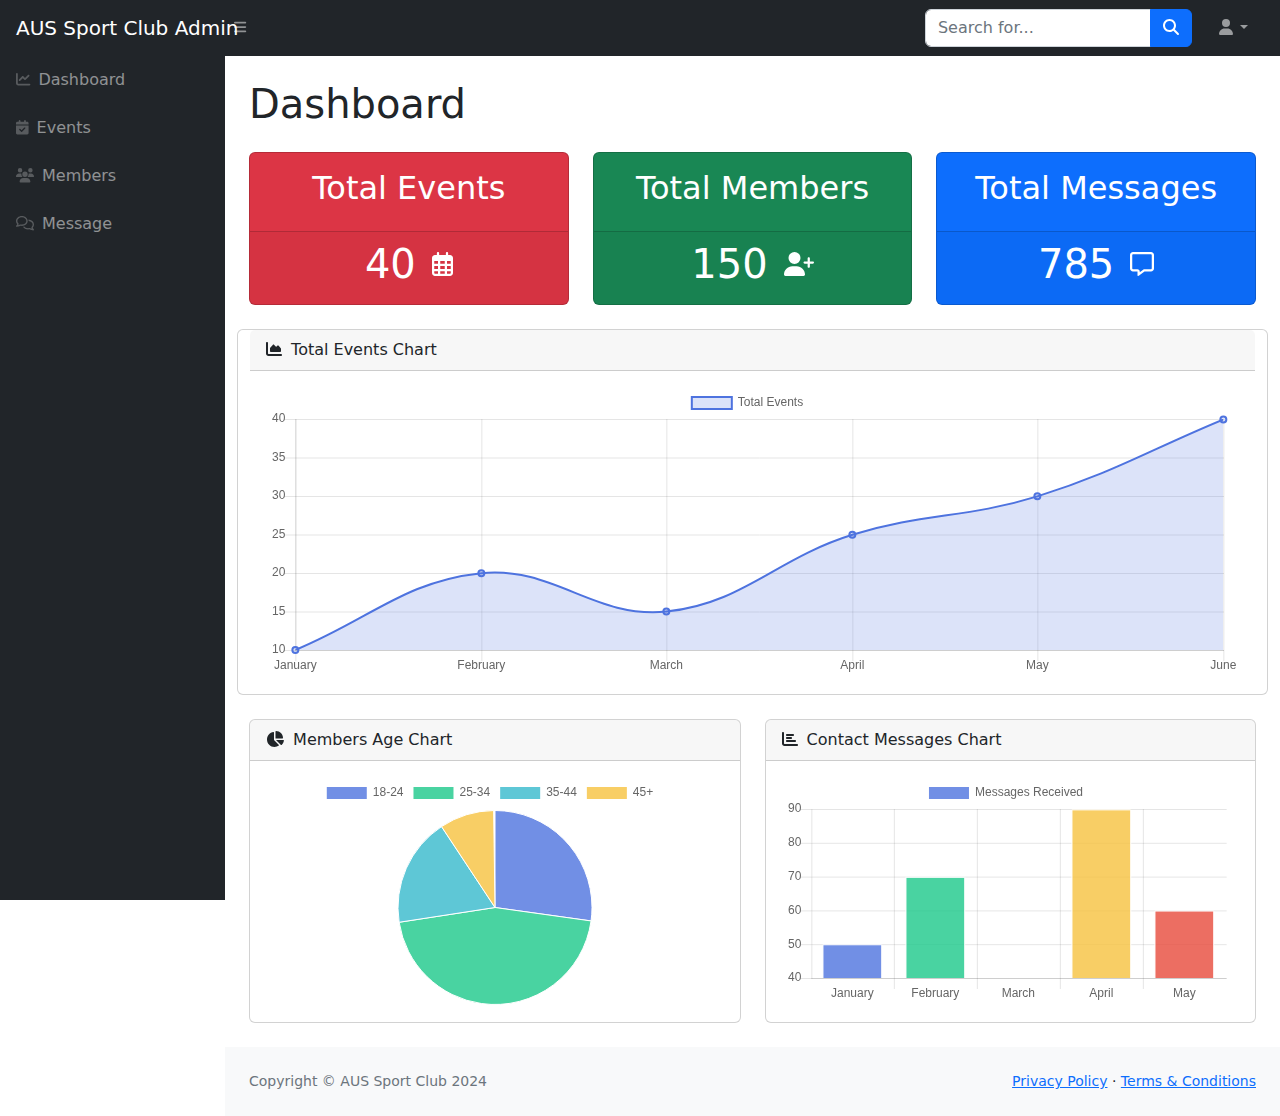
<file: src/pages/admin/index.html>
<!DOCTYPE html>
<html lang="en">
  <head>
    <meta charset="utf-8" />
    <meta http-equiv="X-UA-Compatible" content="IE=edge" />
    <meta
      name="viewport"
      content="width=device-width, initial-scale=1, shrink-to-fit=no"
    />
    <meta name="description" content="" />
    <meta name="author" content="" />
    <title>Dashboard - AUS Admin</title>

    <!-- sweetalert css link -->
    <link
      rel="stylesheet"
      href="../../../public/libs/sweetalert/sweetalert2.min.css"
    />

    <!-- Custom css link -->
    <link href="../../css/admin.css" rel="stylesheet" />
  </head>
  <body class="sb-nav-fixed">
    <nav class="sb-topnav navbar navbar-expand navbar-dark bg-dark">
      <!-- Navbar Brand-->
      <a class="navbar-brand ps-3" href="index.html">AUS Sport Club Admin</a>
      <!-- Sidebar Toggle-->
      <button
        class="btn btn-link btn-sm order-1 order-lg-0 me-4 me-lg-0"
        id="sidebarToggle"
        href="#!"
      >
        <i class="fas fa-bars"></i>
      </button>
      <!-- Navbar Search-->
      <form
        class="d-none d-md-inline-block form-inline ms-auto me-0 me-md-3 my-2 my-md-0"
      >
        <div class="input-group">
          <input
            class="form-control"
            type="text"
            placeholder="Search for..."
            aria-label="Search for..."
            aria-describedby="btnNavbarSearch"
          />
          <button class="btn btn-primary" id="btnNavbarSearch" type="button">
            <i class="fas fa-search"></i>
          </button>
        </div>
      </form>
      <!-- Navbar-->
      <ul class="navbar-nav ms-auto ms-md-0 me-3 me-lg-4">
        <li class="nav-item dropdown">
          <a
            class="nav-link dropdown-toggle"
            id="navbarDropdown"
            href="#"
            role="button"
            data-bs-toggle="dropdown"
            aria-expanded="false"
            ><i class="fas fa-user fa-fw"></i
          ></a>
          <ul
            class="dropdown-menu dropdown-menu-end"
            aria-labelledby="navbarDropdown"
          >
            <li><a class="dropdown-item" href="#!">Settings</a></li>
            <li><hr class="dropdown-divider" /></li>
            <li><a class="dropdown-item" href="#!">Logout</a></li>
          </ul>
        </li>
      </ul>
    </nav>

    <div id="layoutSidenav">
      <div id="layoutSidenav_nav">
        <nav class="sb-sidenav accordion sb-sidenav-dark" id="sidenavAccordion">
          <div class="sb-sidenav-menu">
            <div class="nav">
              <a class="nav-link" href="index.html">
                <div class="sb-nav-link-icon">
                  <i class="fa-solid fa-chart-line"></i>
                </div>
                Dashboard
              </a>

              <a class="nav-link" href="events.html">
                <div class="sb-nav-link-icon">
                  <i class="fa-solid fa-calendar-check"></i>
                </div>
                Events
              </a>

              <a class="nav-link" href="members.html">
                <div class="sb-nav-link-icon">
                  <i class="fa-solid fa-users"></i>
                </div>
                Members
              </a>

              <a class="nav-link" href="messages.html">
                <div class="sb-nav-link-icon">
                  <i class="fa-regular fa-comments"></i>
                </div>
                Message
              </a>
            </div>
          </div>
        </nav>
      </div>
      <div id="layoutSidenav_content">
        <main>
          <div class="container-fluid px-4">
            <h1 class="mt-4">Dashboard</h1>

            <!-- Alert Box -->
            <div id="alert-box" class="mb-4"></div>

            <!-- 
            use submitProfile(title, message)
            to display alert box with title and message
             -->

            <!-- graphs section -->
            <div class="row">
              <div class="col-xl-4 col-md-12">
                <div class="card bg-danger text-white mb-4">
                  <div
                    class="card-body d-flex align-items-center justify-content-center"
                  >
                    <span class="h2">Total Events</span>
                  </div>
                  <div
                    class="card-footer d-flex align-items-center justify-content-center"
                  >
                    <span class="h1 me-3">40</span>
                    <i class="fa-regular fa-calendar-days h4"></i>
                  </div>
                </div>
              </div>

              <div class="col-xl-4 col-md-12">
                <div class="card bg-success text-white mb-4">
                  <div
                    class="card-body d-flex align-items-center justify-content-center"
                  >
                    <span class="h2">Total Members</span>
                  </div>
                  <div
                    class="card-footer d-flex align-items-center justify-content-center"
                  >
                    <span class="h1 me-3">150</span>
                    <i class="fa-solid fa-user-plus h4"></i>
                  </div>
                </div>
              </div>

              <div class="col-xl-4 col-md-12">
                <div class="card bg-primary text-white mb-4">
                  <div
                    class="card-body d-flex align-items-center justify-content-center"
                  >
                    <span class="h2">Total Messages</span>
                  </div>
                  <div
                    class="card-footer d-flex align-items-center justify-content-center"
                  >
                    <span class="h1 me-3">785</span>
                    <i class="fa-regular fa-message h4"></i>
                  </div>
                </div>
              </div>
            </div>

            <!-- content section -->
            <div class="row">
              <div class="card mb-4">
                <div class="card-header">
                  <i class="fas fa-chart-area me-1"></i>
                  Total Events Chart
                </div>
                <div class="card-body">
                  <canvas id="myAreaChart" width="100%" height="30"></canvas>
                </div>
              </div>
            </div>

            <div class="row">
              <div class="col-lg-6">
                <div class="card mb-4">
                  <div class="card-header">
                    <i class="fas fa-chart-pie me-1"></i>
                    Members Age Chart
                  </div>
                  <div class="card-body">
                    <canvas id="myPieChart" width="100%" height="50"></canvas>
                  </div>
                </div>
              </div>

              <div class="col-lg-6">
                <div class="card mb-4">
                  <div class="card-header">
                    <i class="fas fa-chart-bar me-1"></i>
                    Contact Messages Chart
                  </div>
                  <div class="card-body">
                    <canvas id="myBarChart" width="100%" height="50"></canvas>
                  </div>
                </div>
              </div>
            </div>
          </div>
        </main>

        <!-- footer section -->
        <footer class="py-4 bg-light mt-auto">
          <div class="container-fluid px-4">
            <div
              class="d-flex align-items-center justify-content-between small"
            >
              <div class="text-muted">Copyright &copy; AUS Sport Club 2024</div>
              <div>
                <a href="#">Privacy Policy</a>
                &middot;
                <a href="#">Terms &amp; Conditions</a>
              </div>
            </div>
          </div>
        </footer>
      </div>
    </div>

    <!-- bootstrap js link -->
    <script src="../../../public/libs/bootstrap-5/js/bootstrap.bundle.min.js"></script>

    <!-- fontawesome js link -->
    <script src="../../../public/libs/fontawesome-6/js/all.min.js"></script>

    <!-- chart.js link -->
    <script src="../../../public/libs/chart.js/js/chart.min.js"></script>

    <!-- ********** 
    chart.js data insertation here 
    ********** -->
    <script>
      // Wait for the DOM to load
      document.addEventListener("DOMContentLoaded", function () {
        // ---------- Total Events Start ----------
        // Get the canvas element
        const tec = document.getElementById("myAreaChart").getContext("2d");

        // Create the chart
        new Chart(tec, {
          type: "line", // Specify the chart type (e.g., 'line', 'bar', etc.)
          data: {
            labels: ["January", "February", "March", "April", "May", "June"], // Labels for the X-axis
            datasets: [
              {
                label: "Total Events", // Label for the dataset
                data: [10, 20, 15, 25, 30, 40], // Data points for the chart
                backgroundColor: "rgba(78, 115, 223, 0.2)", // Background color for the chart area
                borderColor: "rgba(78, 115, 223, 1)", // Line color
                borderWidth: 2, // Line thickness
              },
            ],
          },
          options: {
            responsive: true,
            plugins: {
              legend: {
                display: true,
                position: "top",
              },
              tooltip: {
                enabled: true,
              },
            },
            scales: {
              x: {
                grid: {
                  display: false,
                },
              },
              y: {
                beginAtZero: true,
              },
            },
          },
        });
        // ---------- Total Events End ----------

        // ---------- Members Age Start ----------
        // Get the canvas element
        const mac = document.getElementById("myPieChart").getContext("2d");

        // Create the Pie Chart
        new Chart(mac, {
          type: "pie", // Specify the chart type as 'pie'
          data: {
            labels: ["18-24", "25-34", "35-44", "45+"], // Age group labels
            datasets: [
              {
                data: [30, 50, 20, 10], // Number of members in each age group
                backgroundColor: [
                  "rgba(78, 115, 223, 0.8)", // Blue
                  "rgba(28, 200, 138, 0.8)", // Green
                  "rgba(54, 185, 204, 0.8)", // Teal
                  "rgba(246, 194, 62, 0.8)", // Yellow
                ],
                hoverBackgroundColor: [
                  "rgba(78, 115, 223, 1)",
                  "rgba(28, 200, 138, 1)",
                  "rgba(54, 185, 204, 1)",
                  "rgba(246, 194, 62, 1)",
                ],
                borderColor: "#fff", // Border color for segments
                borderWidth: 1,
              },
            ],
          },
          options: {
            plugins: {
              legend: {
                position: "top", // Position of the legend (top, bottom, left, right)
              },
              tooltip: {
                enabled: true, // Enable tooltips
              },
            },
          },
        });
        // ---------- Members Age End ----------

        // ---------- Contact Messages Start ----------
        // Get the canvas element
        const cmc = document.getElementById("myBarChart").getContext("2d");

        // Create the Bar Chart
        new Chart(cmc, {
          type: "bar", // Specify the chart type as 'bar'
          data: {
            labels: ["January", "February", "March", "April", "May"], // Months
            datasets: [
              {
                label: "Messages Received", // Label for the dataset
                data: [50, 70, 40, 90, 60], // Data points (messages count)
                backgroundColor: [
                  "rgba(78, 115, 223, 0.8)", // Blue
                  "rgba(28, 200, 138, 0.8)", // Green
                  "rgba(54, 185, 204, 0.8)", // Teal
                  "rgba(246, 194, 62, 0.8)", // Yellow
                  "rgba(231, 74, 59, 0.8)", // Red
                ],
                hoverBackgroundColor: [
                  "rgba(78, 115, 223, 1)",
                  "rgba(28, 200, 138, 1)",
                  "rgba(54, 185, 204, 1)",
                  "rgba(246, 194, 62, 1)",
                  "rgba(231, 74, 59, 1)",
                ],
                borderColor: "#fff", // Border color for bars
                borderWidth: 1,
              },
            ],
          },
          options: {
            plugins: {
              legend: {
                display: true, // Display the dataset label
                position: "top", // Legend position (top, bottom, etc.)
              },
              tooltip: {
                enabled: true, // Enable tooltips
              },
            },
            scales: {
              x: {
                grid: {
                  display: false, // Remove gridlines for X-axis
                },
              },
              y: {
                beginAtZero: true, // Start Y-axis at zero
                ticks: {
                  stepSize: 20, // Increment steps on Y-axis
                },
              },
            },
          },
        });
        // ---------- Contact Messages End ----------
      });
    </script>

    <!-- sweetalert js link -->
    <script src="../../../public/libs/sweetalert/sweetalert2.all.min.js"></script>

    <!-- datatables js link -->
    <script src="../../../public/libs/datatables/js/datatables.min.js"></script>

    <!-- custom js link -->
    <script src="../../js/admin.js"></script>
  </body>
</html>
</file>
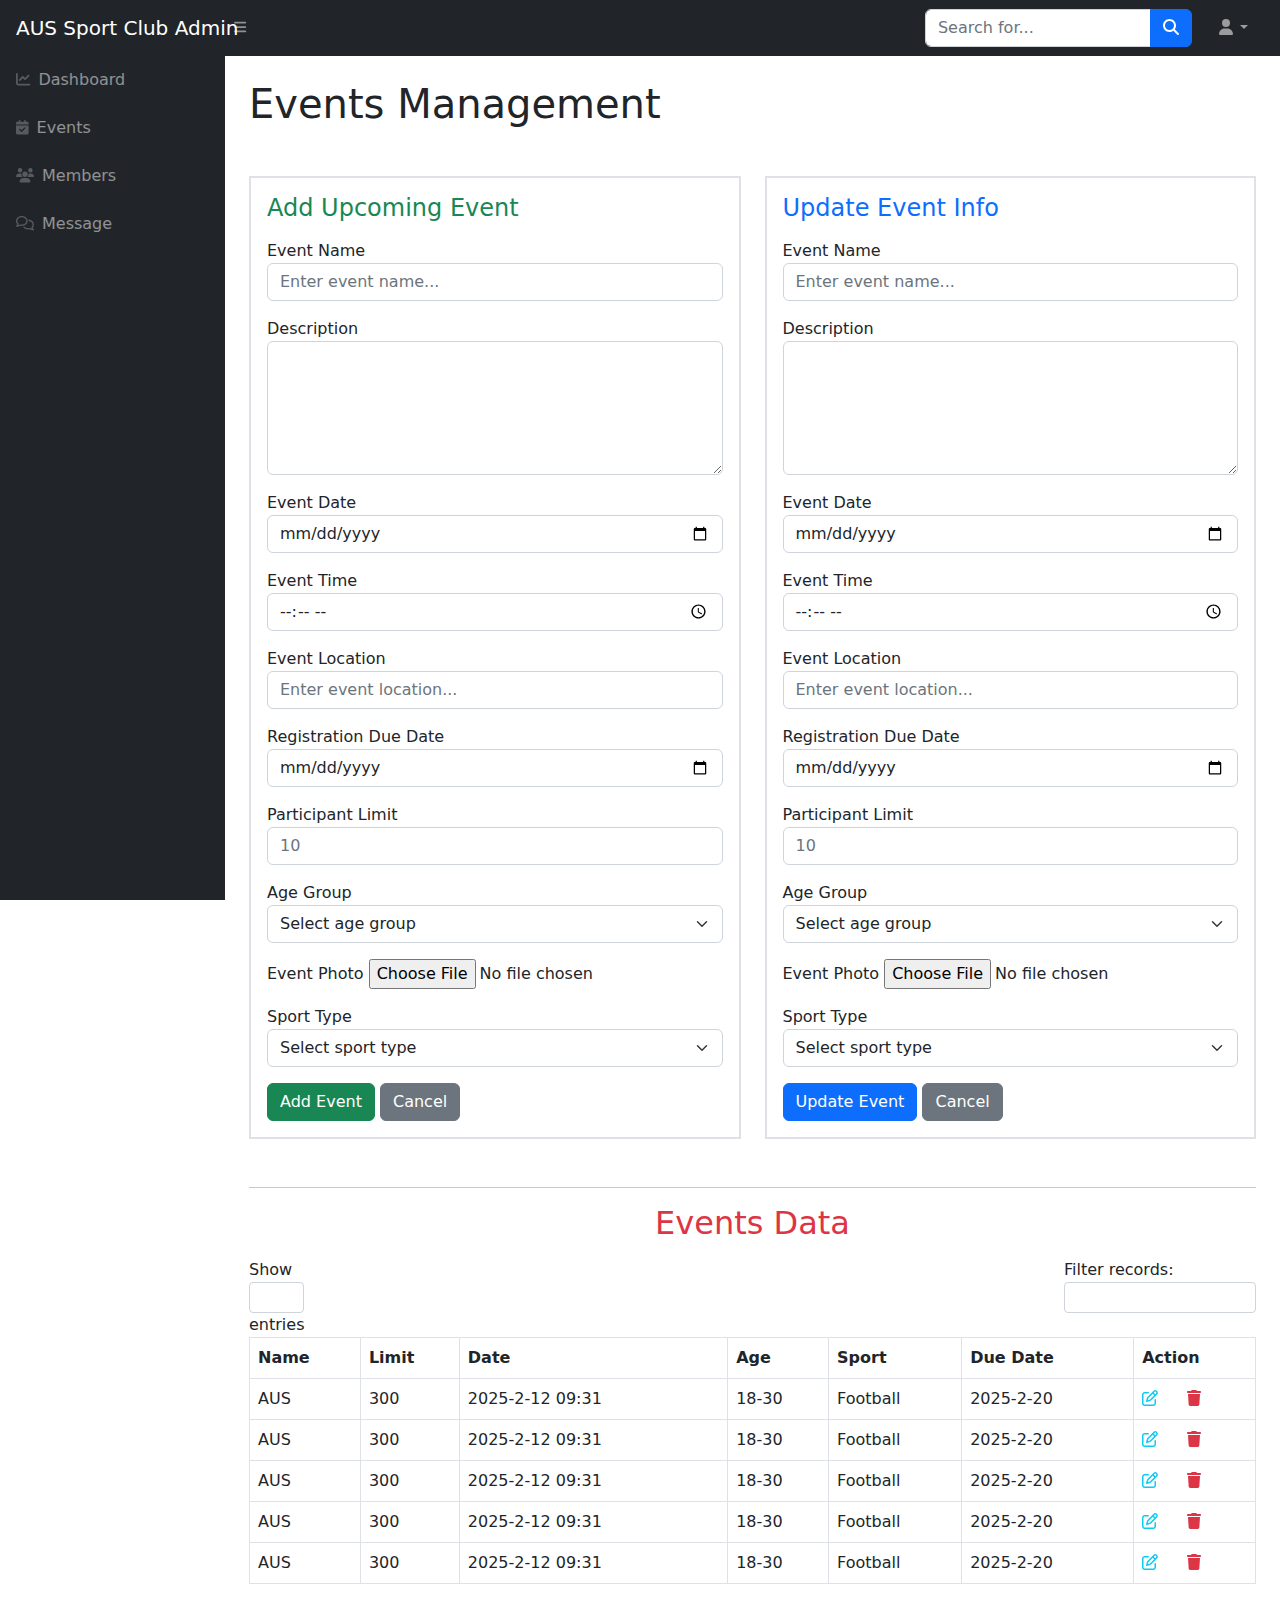
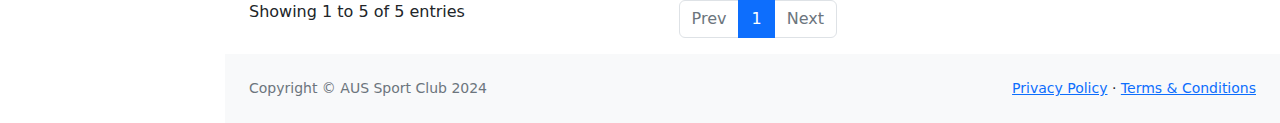
<file: src/pages/admin/events.html>
<!DOCTYPE html>
<html lang="en">
  <head>
    <meta charset="utf-8" />
    <meta http-equiv="X-UA-Compatible" content="IE=edge" />
    <meta
      name="viewport"
      content="width=device-width, initial-scale=1, shrink-to-fit=no"
    />
    <meta name="description" content="" />
    <meta name="author" content="" />
    <title>Dashboard - AUS Admin</title>
    <!-- datatable css link -->
    <link
      rel="stylesheet"
      href="../../../public/libs/datatables/css/datatables.min.css"
    />

    <!-- sweetalert css link -->
    <link
      rel="stylesheet"
      href="../../../public/libs/sweetalert/sweetalert2.min.css"
    />

    <!-- Custom css link -->
    <link href="../../css/admin.css" rel="stylesheet" />
  </head>
  <body class="sb-nav-fixed">
    <nav class="sb-topnav navbar navbar-expand navbar-dark bg-dark">
      <!-- Navbar Brand-->
      <a class="navbar-brand ps-3" href="index.html">AUS Sport Club Admin</a>
      <!-- Sidebar Toggle-->
      <button
        class="btn btn-link btn-sm order-1 order-lg-0 me-4 me-lg-0"
        id="sidebarToggle"
        href="#!"
      >
        <i class="fas fa-bars"></i>
      </button>
      <!-- Navbar Search-->
      <form
        class="d-none d-md-inline-block form-inline ms-auto me-0 me-md-3 my-2 my-md-0"
      >
        <div class="input-group">
          <input
            class="form-control"
            type="text"
            placeholder="Search for..."
            aria-label="Search for..."
            aria-describedby="btnNavbarSearch"
          />
          <button class="btn btn-primary" id="btnNavbarSearch" type="button">
            <i class="fas fa-search"></i>
          </button>
        </div>
      </form>
      <!-- Navbar-->
      <ul class="navbar-nav ms-auto ms-md-0 me-3 me-lg-4">
        <li class="nav-item dropdown">
          <a
            class="nav-link dropdown-toggle"
            id="navbarDropdown"
            href="#"
            role="button"
            data-bs-toggle="dropdown"
            aria-expanded="false"
            ><i class="fas fa-user fa-fw"></i
          ></a>
          <ul
            class="dropdown-menu dropdown-menu-end"
            aria-labelledby="navbarDropdown"
          >
            <li><a class="dropdown-item" href="#!">Settings</a></li>
            <li><hr class="dropdown-divider" /></li>
            <li><a class="dropdown-item" href="#!">Logout</a></li>
          </ul>
        </li>
      </ul>
    </nav>

    <div id="layoutSidenav">
      <!-- Sidebar Menu -->
      <div id="layoutSidenav_nav">
        <nav class="sb-sidenav accordion sb-sidenav-dark" id="sidenavAccordion">
          <div class="sb-sidenav-menu">
            <div class="nav">
              <a class="nav-link" href="index.html">
                <div class="sb-nav-link-icon">
                  <i class="fa-solid fa-chart-line"></i>
                </div>
                Dashboard
              </a>

              <a class="nav-link" href="events.html">
                <div class="sb-nav-link-icon">
                  <i class="fa-solid fa-calendar-check"></i>
                </div>
                Events
              </a>

              <a class="nav-link" href="members.html">
                <div class="sb-nav-link-icon">
                  <i class="fa-solid fa-users"></i>
                </div>
                Members
              </a>

              <a class="nav-link" href="messages.html">
                <div class="sb-nav-link-icon">
                  <i class="fa-regular fa-comments"></i>
                </div>
                Message
              </a>
            </div>
          </div>
        </nav>
      </div>

      <!-- Main Content -->
      <div id="layoutSidenav_content">
        <main>
          <div class="container-fluid px-4">
            <h1 class="mt-4">Events Management</h1>

            <!-- Alert Box -->
            <div id="alert-box" class="mb-4"></div>

            <!-- 
                        use submitProfile(title, message)
                        to display alert box with title and message
                         -->

            <!-- Event Creation and Editing Form -->
            <div class="row my-5">
              <div class="col-md-6">
                <form action="" method="" class="border border-2 p-3">
                  <h4 class="text-success">Add Upcoming Event</h4>
                  <div class="form-group my-3">
                    <label for="largeInput">Event Name</label>
                    <input
                      type="text"
                      class="form-control form-control"
                      name="eventName"
                      id="name"
                      placeholder="Enter event name..."
                    />
                  </div>

                  <div class="form-group my-3">
                    <label for="description">Description</label>
                    <textarea
                      class="form-control"
                      name="eventDescription"
                      id="comment"
                      rows="5"
                    >
                    </textarea>
                  </div>

                  <div class="form-group my-3">
                    <label for="largeInput">Event Date</label>
                    <input
                      type="date"
                      class="form-control form-control"
                      name="eventDate"
                      id="name"
                    />
                  </div>

                  <div class="form-group my-3">
                    <label for="largeInput">Event Time</label>
                    <input
                      type="time"
                      class="form-control form-control"
                      name="eventTime"
                      id="name"
                    />
                  </div>

                  <div class="form-group my-3">
                    <label for="largeInput">Event Location</label>
                    <input
                      type="text"
                      class="form-control form-control"
                      name="eventLocation"
                      id="name"
                      placeholder="Enter event location..."
                    />
                  </div>

                  <div class="form-group my-3">
                    <label for="largeInput">Registration Due Date</label>
                    <input
                      type="date"
                      class="form-control form-control"
                      name="dueDate"
                      id="name"
                    />
                  </div>

                  <div class="form-group my-3">
                    <label for="largeInput">Participant Limit</label>
                    <input
                      type="text"
                      class="form-control form-control"
                      name="participantLimit"
                      id="name"
                      placeholder="10"
                    />
                  </div>

                  <div class="form-group my-3">
                    <label for="defaultSelect">Age Group</label>
                    <select
                      class="form-select form-control"
                      id="defaultSelect"
                      name="ageGroup"
                    >
                      <option selected disabled>Select age group</option>
                      <option>-18</option>
                      <option>18-30</option>
                      <option>+30</option>
                    </select>
                  </div>

                  <div class="form-group my-3">
                    <label for="exampleFormControlFile1">Event Photo</label>
                    <input
                      type="file"
                      class="form-control-file"
                      name="eventPhoto"
                      id="exampleFormControlFile1"
                    />
                  </div>

                  <div class="form-group mb-3">
                    <label for="defaultSelect">Sport Type</label>
                    <select
                      class="form-select form-control"
                      id="defaultSelect"
                      name="sportType"
                    >
                      <option selected disabled>Select sport type</option>
                      <option>Football</option>
                      <option>Basketball</option>
                      <option>Marathon</option>
                    </select>
                  </div>

                  <div class="card-action">
                    <button class="btn btn-success">Add Event</button>
                    <button class="btn btn-secondary">Cancel</button>
                  </div>
                </form>
              </div>

              <div class="col-md-6">
                <form action="" method="" class="border border-2 p-3">
                  <h4 class="text-primary">Update Event Info</h4>
                  <div class="form-group my-3">
                    <label for="largeInput">Event Name</label>
                    <input
                      type="text"
                      class="form-control form-control"
                      name="eventName"
                      id="name"
                      placeholder="Enter event name..."
                    />
                  </div>

                  <div class="form-group my-3">
                    <label for="description">Description</label>
                    <textarea
                      class="form-control"
                      name="eventDescription"
                      id="comment"
                      rows="5"
                    >
                    </textarea>
                  </div>

                  <div class="form-group my-3">
                    <label for="largeInput">Event Date</label>
                    <input
                      type="date"
                      class="form-control form-control"
                      name="eventDate"
                      id="name"
                    />
                  </div>

                  <div class="form-group my-3">
                    <label for="largeInput">Event Time</label>
                    <input
                      type="time"
                      class="form-control form-control"
                      name="eventTime"
                      id="name"
                    />
                  </div>

                  <div class="form-group my-3">
                    <label for="largeInput">Event Location</label>
                    <input
                      type="text"
                      class="form-control form-control"
                      name="eventLocation"
                      id="name"
                      placeholder="Enter event location..."
                    />
                  </div>

                  <div class="form-group my-3">
                    <label for="largeInput">Registration Due Date</label>
                    <input
                      type="date"
                      class="form-control form-control"
                      name="dueDate"
                      id="name"
                    />
                  </div>

                  <div class="form-group my-3">
                    <label for="largeInput">Participant Limit</label>
                    <input
                      type="text"
                      class="form-control form-control"
                      name="participantLimit"
                      id="name"
                      placeholder="10"
                    />
                  </div>

                  <div class="form-group my-3">
                    <label for="defaultSelect">Age Group</label>
                    <select
                      class="form-select form-control"
                      id="defaultSelect"
                      name="ageGroup"
                    >
                      <option selected disabled>Select age group</option>
                      <option>-18</option>
                      <option>18-30</option>
                      <option>+30</option>
                    </select>
                  </div>

                  <div class="form-group my-3">
                    <label for="exampleFormControlFile1">Event Photo</label>
                    <input
                      type="file"
                      class="form-control-file"
                      name="eventPhoto"
                      id="exampleFormControlFile1"
                    />
                  </div>

                  <div class="form-group mb-3">
                    <label for="defaultSelect">Sport Type</label>
                    <select
                      class="form-select form-control"
                      id="defaultSelect"
                      name="sportType"
                    >
                      <option selected disabled>Select sport type</option>
                      <option>Football</option>
                      <option>Basketball</option>
                      <option>Marathon</option>
                    </select>
                  </div>

                  <div class="card-action">
                    <button class="btn btn-primary">Update Event</button>
                    <button class="btn btn-secondary">Cancel</button>
                  </div>
                </form>
              </div>
            </div>

            <hr class="h1" />

            <!-- Event Datas Table -->
            <h2 class="my-3 text-center text-danger h2">Events Data</h2>
            <div class="row">
              <div class="card-body">
                <table
                  id="eventsTable"
                  class="table table-bordered table-hover table-head-bg-warning"
                >
                  <thead>
                    <tr>
                      <th scope="col">Name</th>
                      <th scope="col">Limit</th>
                      <th scope="col">Date</th>
                      <th scope="col">Age</th>
                      <th scope="col">Sport</th>
                      <th scope="col">Due Date</th>
                      <th scope="col">Action</th>
                    </tr>
                  </thead>
                  <tbody>
                    <tr>
                      <td>AUS</td>
                      <td>300</td>
                      <td>2025-2-12 09:31</td>
                      <td>18-30</td>
                      <td>Football</td>
                      <td>2025-2-20</td>
                      <td>
                        <i
                          class="fa-regular fa-pen-to-square text-info me-4"
                        ></i>
                        <i class="fa-solid fa-trash text-danger"></i>
                      </td>
                    </tr>

                    <tr>
                      <td>AUS</td>
                      <td>300</td>
                      <td>2025-2-12 09:31</td>
                      <td>18-30</td>
                      <td>Football</td>
                      <td>2025-2-20</td>
                      <td>
                        <i
                          class="fa-regular fa-pen-to-square text-info me-4"
                        ></i>
                        <i class="fa-solid fa-trash text-danger"></i>
                      </td>
                    </tr>

                    <tr>
                      <td>AUS</td>
                      <td>300</td>
                      <td>2025-2-12 09:31</td>
                      <td>18-30</td>
                      <td>Football</td>
                      <td>2025-2-20</td>
                      <td>
                        <i
                          class="fa-regular fa-pen-to-square text-info me-4"
                        ></i>
                        <i class="fa-solid fa-trash text-danger"></i>
                      </td>
                    </tr>

                    <tr>
                      <td>AUS</td>
                      <td>300</td>
                      <td>2025-2-12 09:31</td>
                      <td>18-30</td>
                      <td>Football</td>
                      <td>2025-2-20</td>
                      <td>
                        <i
                          class="fa-regular fa-pen-to-square text-info me-4"
                        ></i>
                        <i class="fa-solid fa-trash text-danger"></i>
                      </td>
                    </tr>

                    <tr>
                      <td>AUS</td>
                      <td>300</td>
                      <td>2025-2-12 09:31</td>
                      <td>18-30</td>
                      <td>Football</td>
                      <td>2025-2-20</td>
                      <td>
                        <i
                          class="fa-regular fa-pen-to-square text-info me-4"
                        ></i>
                        <i class="fa-solid fa-trash text-danger"></i>
                      </td>
                    </tr>
                  </tbody>
                </table>
              </div>
            </div>
          </div>
        </main>

        <!-- footer section -->
        <footer class="py-4 bg-light mt-auto">
          <div class="container-fluid px-4">
            <div
              class="d-flex align-items-center justify-content-between small"
            >
              <div class="text-muted">Copyright &copy; AUS Sport Club 2024</div>
              <div>
                <a href="#">Privacy Policy</a>
                &middot;
                <a href="#">Terms &amp; Conditions</a>
              </div>
            </div>
          </div>
        </footer>
      </div>
    </div>

    <!-- bootstrap js link -->
    <script src="../../../public/libs/bootstrap-5/js/bootstrap.bundle.min.js"></script>

    <!-- jquery js link -->
    <script src="../../../public/libs/jquery/jquery-3.7.1.min.js"></script>

    <!-- fontawesome js link -->
    <script src="../../../public/libs/fontawesome-6/js/all.min.js"></script>

    <!-- datatables js link -->
    <script src="../../../public/libs/datatables/js/datatables.min.js"></script>

    <!-- **********
    datatable initialization here 
    ********** -->
    <script>
      document.addEventListener("DOMContentLoaded", function () {
        // Initialize the DataTable
        $("#eventsTable").DataTable({
          paging: true, // Enable pagination
          searching: true, // Enable search bar
          ordering: true, // Enable column sorting
          info: true, // Show table info
          lengthChange: true, // Allow changing the number of rows per page
          pageLength: 5, // Default number of rows per page
          columnDefs: [
            {
              targets: 6, // Disable sorting on the 'Action' column (7th column, 0-indexed)
              orderable: false,
            },
          ],
          language: {
            search: "Filter records:", // Customize search bar label
            paginate: {
              previous: "Prev", // Customize pagination buttons
              next: "Next",
            },
          },
        });
      });
    </script>

    <!-- sweetalert js link -->
    <script src="../../../public/libs/sweetalert/sweetalert2.all.min.js"></script>

    <!-- custom js link -->
    <script src="../../js/admin.js"></script>
  </body>
</html>
</file>
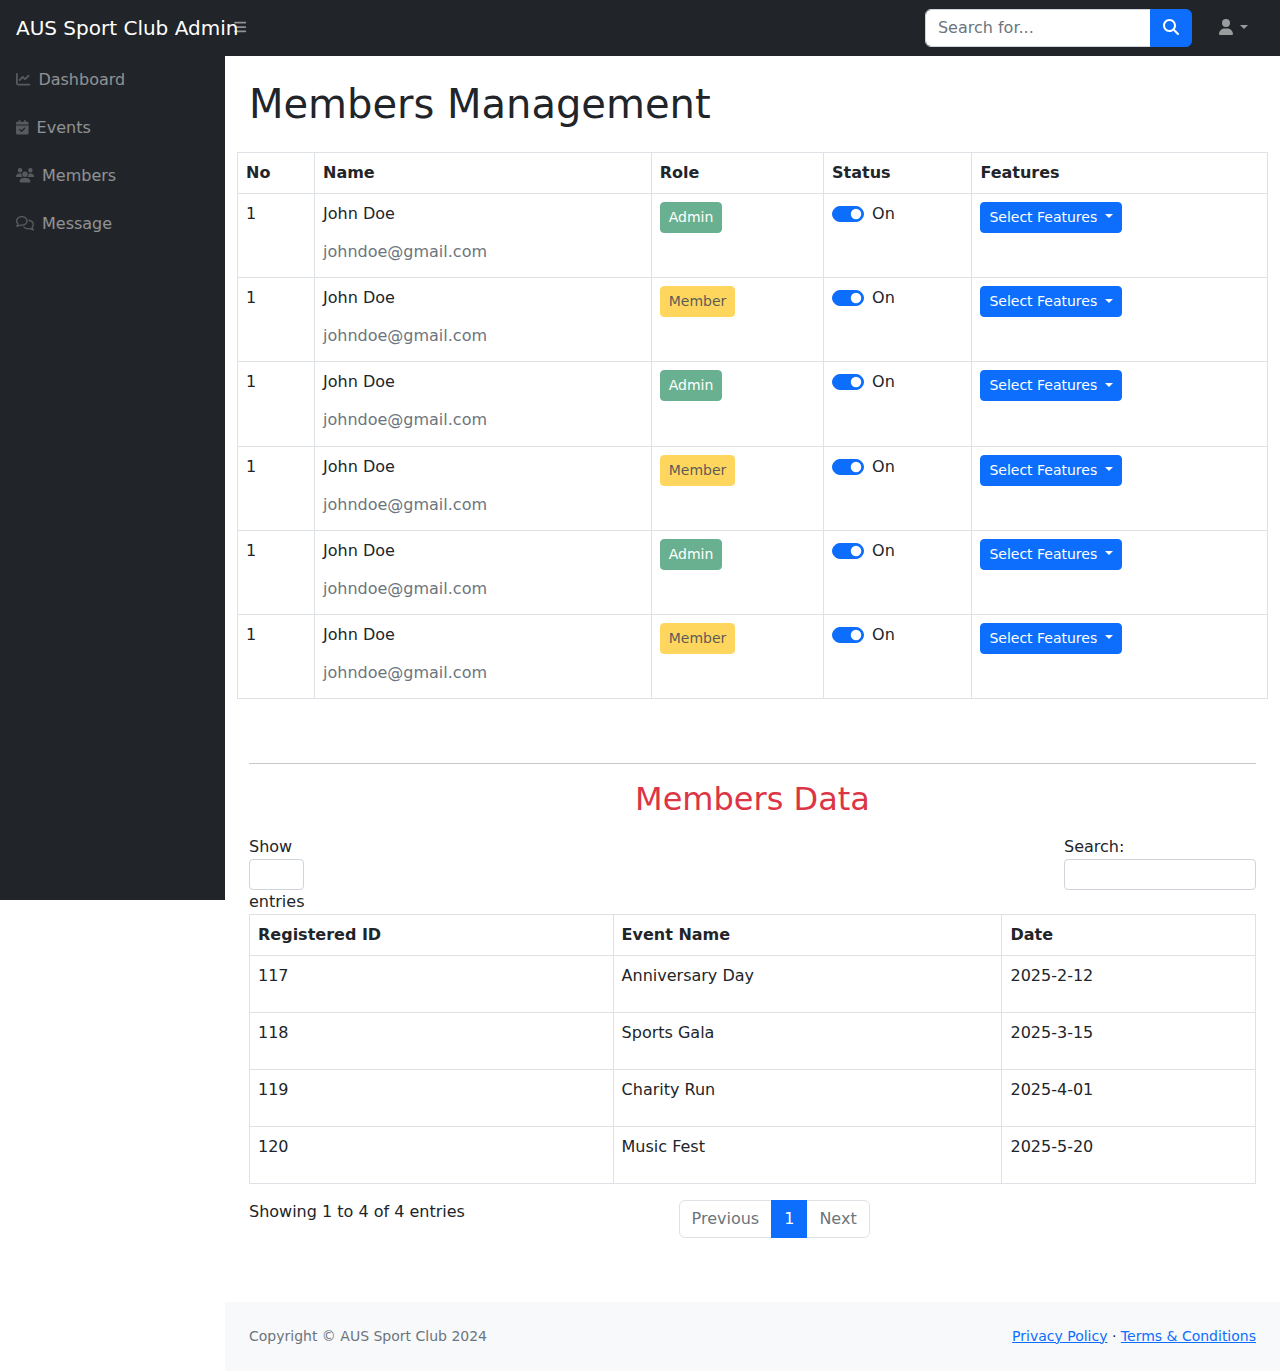
<file: src/pages/admin/members.html>
<!DOCTYPE html>
<html lang="en">
  <head>
    <meta charset="utf-8" />
    <meta http-equiv="X-UA-Compatible" content="IE=edge" />
    <meta
      name="viewport"
      content="width=device-width, initial-scale=1, shrink-to-fit=no"
    />
    <meta name="description" content="" />
    <meta name="author" content="" />
    <title>Dashboard - AUS Admin</title>
    <!-- datatable css link -->
    <link
      rel="stylesheet"
      href="../../../public/libs/datatables/css/datatables.min.css"
    />

    <!-- sweetalert css link -->
    <link
      rel="stylesheet"
      href="../../../public/libs/sweetalert/sweetalert2.min.css"
    />

    <!-- Custom css link -->
    <link href="../../css/admin.css" rel="stylesheet" />
  </head>
  <body class="sb-nav-fixed">
    <nav class="sb-topnav navbar navbar-expand navbar-dark bg-dark">
      <!-- Navbar Brand-->
      <a class="navbar-brand ps-3" href="index.html">AUS Sport Club Admin</a>
      <!-- Sidebar Toggle-->
      <button
        class="btn btn-link btn-sm order-1 order-lg-0 me-4 me-lg-0"
        id="sidebarToggle"
        href="#!"
      >
        <i class="fas fa-bars"></i>
      </button>
      <!-- Navbar Search-->
      <form
        class="d-none d-md-inline-block form-inline ms-auto me-0 me-md-3 my-2 my-md-0"
      >
        <div class="input-group">
          <input
            class="form-control"
            type="text"
            placeholder="Search for..."
            aria-label="Search for..."
            aria-describedby="btnNavbarSearch"
          />
          <button class="btn btn-primary" id="btnNavbarSearch" type="button">
            <i class="fas fa-search"></i>
          </button>
        </div>
      </form>
      <!-- Navbar-->
      <ul class="navbar-nav ms-auto ms-md-0 me-3 me-lg-4">
        <li class="nav-item dropdown">
          <a
            class="nav-link dropdown-toggle"
            id="navbarDropdown"
            href="#"
            role="button"
            data-bs-toggle="dropdown"
            aria-expanded="false"
            ><i class="fas fa-user fa-fw"></i
          ></a>
          <ul
            class="dropdown-menu dropdown-menu-end"
            aria-labelledby="navbarDropdown"
          >
            <li><a class="dropdown-item" href="#!">Settings</a></li>
            <li><hr class="dropdown-divider" /></li>
            <li><a class="dropdown-item" href="#!">Logout</a></li>
          </ul>
        </li>
      </ul>
    </nav>

    <div id="layoutSidenav">
      <!-- Sidebar Menu -->
      <div id="layoutSidenav_nav">
        <nav class="sb-sidenav accordion sb-sidenav-dark" id="sidenavAccordion">
          <div class="sb-sidenav-menu">
            <div class="nav">
              <a class="nav-link" href="index.html">
                <div class="sb-nav-link-icon">
                  <i class="fa-solid fa-chart-line"></i>
                </div>
                Dashboard
              </a>

              <a class="nav-link" href="events.html">
                <div class="sb-nav-link-icon">
                  <i class="fa-solid fa-calendar-check"></i>
                </div>
                Events
              </a>

              <a class="nav-link" href="members.html">
                <div class="sb-nav-link-icon">
                  <i class="fa-solid fa-users"></i>
                </div>
                Members
              </a>

              <a class="nav-link" href="messages.html">
                <div class="sb-nav-link-icon">
                  <i class="fa-regular fa-comments"></i>
                </div>
                Message
              </a>
            </div>
          </div>
        </nav>
      </div>

      <!-- Main Content -->
      <div id="layoutSidenav_content">
        <main>
          <div class="container-fluid px-4">
            <h1 class="my-4">Members Management</h1>

            <!-- Alert Box -->
            <div id="alert-box" class="mb-4"></div>

            <!-- 
            use submitProfile(title, message)
            to display alert box with title and message
            -->

            <!-- Event Creation and Editing Form -->
            <div class="row mb-5">
              <div class="card-body">
                <table
                  id="usersTable"
                  class="table table-bordered table-hover table-head-bg-warning"
                >
                  <thead>
                    <tr>
                      <th scope="col">No</th>
                      <th scope="col">Name</th>
                      <th scope="col">Role</th>
                      <th scope="col">Status</th>
                      <th scope="col">Features</th>
                    </tr>
                  </thead>
                  <tbody>
                    <tr>
                      <td>1</td>
                      <td>
                        <p>John Doe</p>
                        <h6 class="text-muted">johndoe@gmail.com</h6>
                      </td>
                      <td>
                        <button class="btn btn-success btn-sm" disabled>
                          Admin
                        </button>
                      </td>
                      <td>
                        <div class="form-check form-switch">
                          <input
                            class="form-check-input user-toggle"
                            type="checkbox"
                            id="userStatus1"
                            checked
                          />
                          <label class="form-check-label" for="userStatus1"
                            >On</label
                          >
                        </div>
                      </td>
                      <td>
                        <div class="btn-group">
                          <button
                            class="btn btn-primary btn-sm dropdown-toggle"
                            type="button"
                            data-bs-toggle="dropdown"
                          >
                            Select Features
                          </button>
                          <ul class="dropdown-menu">
                            <li>
                              <a class="dropdown-item" href="#"
                                >View Registration</a
                              >
                            </li>
                            <li>
                              <a class="dropdown-item" href="#"
                                >Watch Profile</a
                              >
                            </li>
                          </ul>
                        </div>
                      </td>
                    </tr>

                    <tr>
                      <td>1</td>
                      <td>
                        <p>John Doe</p>
                        <h6 class="text-muted">johndoe@gmail.com</h6>
                      </td>
                      <td>
                        <button class="btn btn-warning btn-sm" disabled>
                          Member
                        </button>
                      </td>
                      <td>
                        <div class="form-check form-switch">
                          <input
                            class="form-check-input user-toggle"
                            type="checkbox"
                            id="userStatus1"
                            checked
                          />
                          <label class="form-check-label" for="userStatus1"
                            >On</label
                          >
                        </div>
                      </td>
                      <td>
                        <div class="btn-group">
                          <button
                            class="btn btn-primary btn-sm dropdown-toggle"
                            type="button"
                            data-bs-toggle="dropdown"
                          >
                            Select Features
                          </button>
                          <ul class="dropdown-menu">
                            <li>
                              <a class="dropdown-item" href="#"
                                >View Registration</a
                              >
                            </li>
                            <li>
                              <a class="dropdown-item" href="#"
                                >Watch Profile</a
                              >
                            </li>
                          </ul>
                        </div>
                      </td>
                    </tr>

                    <tr>
                      <td>1</td>
                      <td>
                        <p>John Doe</p>
                        <h6 class="text-muted">johndoe@gmail.com</h6>
                      </td>
                      <td>
                        <button class="btn btn-success btn-sm" disabled>
                          Admin
                        </button>
                      </td>
                      <td>
                        <div class="form-check form-switch">
                          <input
                            class="form-check-input user-toggle"
                            type="checkbox"
                            id="userStatus1"
                            checked
                          />
                          <label class="form-check-label" for="userStatus1"
                            >On</label
                          >
                        </div>
                      </td>
                      <td>
                        <div class="btn-group">
                          <button
                            class="btn btn-primary btn-sm dropdown-toggle"
                            type="button"
                            data-bs-toggle="dropdown"
                          >
                            Select Features
                          </button>
                          <ul class="dropdown-menu">
                            <li>
                              <a class="dropdown-item" href="#"
                                >View Registration</a
                              >
                            </li>
                            <li>
                              <a class="dropdown-item" href="#"
                                >Watch Profile</a
                              >
                            </li>
                          </ul>
                        </div>
                      </td>
                    </tr>

                    <tr>
                      <td>1</td>
                      <td>
                        <p>John Doe</p>
                        <h6 class="text-muted">johndoe@gmail.com</h6>
                      </td>
                      <td>
                        <button class="btn btn-warning btn-sm" disabled>
                          Member
                        </button>
                      </td>
                      <td>
                        <div class="form-check form-switch">
                          <input
                            class="form-check-input user-toggle"
                            type="checkbox"
                            id="userStatus1"
                            checked
                          />
                          <label class="form-check-label" for="userStatus1"
                            >On</label
                          >
                        </div>
                      </td>
                      <td>
                        <div class="btn-group">
                          <button
                            class="btn btn-primary btn-sm dropdown-toggle"
                            type="button"
                            data-bs-toggle="dropdown"
                          >
                            Select Features
                          </button>
                          <ul class="dropdown-menu">
                            <li>
                              <a class="dropdown-item" href="#"
                                >View Registration</a
                              >
                            </li>
                            <li>
                              <a class="dropdown-item" href="#"
                                >Watch Profile</a
                              >
                            </li>
                          </ul>
                        </div>
                      </td>
                    </tr>

                    <tr>
                      <td>1</td>
                      <td>
                        <p>John Doe</p>
                        <h6 class="text-muted">johndoe@gmail.com</h6>
                      </td>
                      <td>
                        <button class="btn btn-success btn-sm" disabled>
                          Admin
                        </button>
                      </td>
                      <td>
                        <div class="form-check form-switch">
                          <input
                            class="form-check-input user-toggle"
                            type="checkbox"
                            id="userStatus1"
                            checked
                          />
                          <label class="form-check-label" for="userStatus1"
                            >On</label
                          >
                        </div>
                      </td>
                      <td>
                        <div class="btn-group">
                          <button
                            class="btn btn-primary btn-sm dropdown-toggle"
                            type="button"
                            data-bs-toggle="dropdown"
                          >
                            Select Features
                          </button>
                          <ul class="dropdown-menu">
                            <li>
                              <a class="dropdown-item" href="#"
                                >View Registration</a
                              >
                            </li>
                            <li>
                              <a class="dropdown-item" href="#"
                                >Watch Profile</a
                              >
                            </li>
                          </ul>
                        </div>
                      </td>
                    </tr>

                    <tr>
                      <td>1</td>
                      <td>
                        <p>John Doe</p>
                        <h6 class="text-muted">johndoe@gmail.com</h6>
                      </td>
                      <td>
                        <button class="btn btn-warning btn-sm" disabled>
                          Member
                        </button>
                      </td>
                      <td>
                        <div class="form-check form-switch">
                          <input
                            class="form-check-input user-toggle"
                            type="checkbox"
                            id="userStatus1"
                            checked
                          />
                          <label class="form-check-label" for="userStatus1"
                            >On</label
                          >
                        </div>
                      </td>
                      <td>
                        <div class="btn-group">
                          <button
                            class="btn btn-primary btn-sm dropdown-toggle"
                            type="button"
                            data-bs-toggle="dropdown"
                          >
                            Select Features
                          </button>
                          <ul class="dropdown-menu">
                            <li>
                              <a class="dropdown-item" href="#"
                                >View Registration</a
                              >
                            </li>
                            <li>
                              <a class="dropdown-item" href="#"
                                >Watch Profile</a
                              >
                            </li>
                          </ul>
                        </div>
                      </td>
                    </tr>
                  </tbody>
                </table>
              </div>
            </div>

            <hr class="h1" />

            <!-- Members Datas Table -->
            <h2 class="my-3 text-center text-danger h2">Members Data</h2>
            <div class="row mb-5">
              <div class="card-body">
                <table
                  id="membersTable"
                  class="table table-bordered table-hover table-head-bg-success"
                >
                  <thead>
                    <tr>
                      <th scope="col">Registered ID</th>
                      <th scope="col">Event Name</th>
                      <th scope="col">Date</th>
                    </tr>
                  </thead>
                  <tbody>
                    <tr>
                      <td>117</td>
                      <td>
                        <p>Anniversary Day</p>
                      </td>
                      <td>2025-2-12</td>
                    </tr>
                    <tr>
                      <td>118</td>
                      <td>
                        <p>Sports Gala</p>
                      </td>
                      <td>2025-3-15</td>
                    </tr>
                    <tr>
                      <td>119</td>
                      <td>
                        <p>Charity Run</p>
                      </td>
                      <td>2025-4-01</td>
                    </tr>
                    <tr>
                      <td>120</td>
                      <td>
                        <p>Music Fest</p>
                      </td>
                      <td>2025-5-20</td>
                    </tr>
                  </tbody>
                </table>
              </div>
            </div>
          </div>
        </main>

        <!-- footer section -->
        <footer class="py-4 bg-light mt-auto">
          <div class="container-fluid px-4">
            <div
              class="d-flex align-items-center justify-content-between small"
            >
              <div class="text-muted">Copyright &copy; AUS Sport Club 2024</div>
              <div>
                <a href="#">Privacy Policy</a>
                &middot;
                <a href="#">Terms &amp; Conditions</a>
              </div>
            </div>
          </div>
        </footer>
      </div>
    </div>

    <!-- bootstrap js link -->
    <script src="../../../public/libs/bootstrap-5/js/bootstrap.bundle.min.js"></script>

    <!-- jquery js link -->
    <script src="../../../public/libs/jquery/jquery-3.7.1.min.js"></script>

    <!-- fontawesome js link -->
    <script src="../../../public/libs/fontawesome-6/js/all.min.js"></script>

    <!-- datatables js link -->
    <script src="../../../public/libs/datatables/js/datatables.min.js"></script>

    <!-- **********
    datatable initialization here 
    ********** -->
    <script>
      document.addEventListener("DOMContentLoaded", function () {
        // Initialize DataTable for the membersTable
        $("#membersTable").DataTable({
          paging: true, // Enable pagination
          searching: true, // Enable search functionality
          ordering: true, // Enable column sorting
          info: true, // Show table information
          pageLength: 5, // Default rows per page
          lengthChange: true, // Allow rows per page to be changed
          columnDefs: [
            {
              targets: 1, // Prevent sorting for 'Event Name' column (index 1)
              orderable: false,
            },
          ],
          language: {
            search: "Search:", // Customize the search bar text
            paginate: {
              previous: "Previous", // Customize previous button text
              next: "Next", // Customize next button text
            },
          },
        });
      });
    </script>

    <!-- sweetalert js link -->
    <script src="../../../public/libs/sweetalert/sweetalert2.all.min.js"></script>

    <!-- custom js link -->
    <script src="../../js/admin.js"></script>
  </body>
</html>
</file>
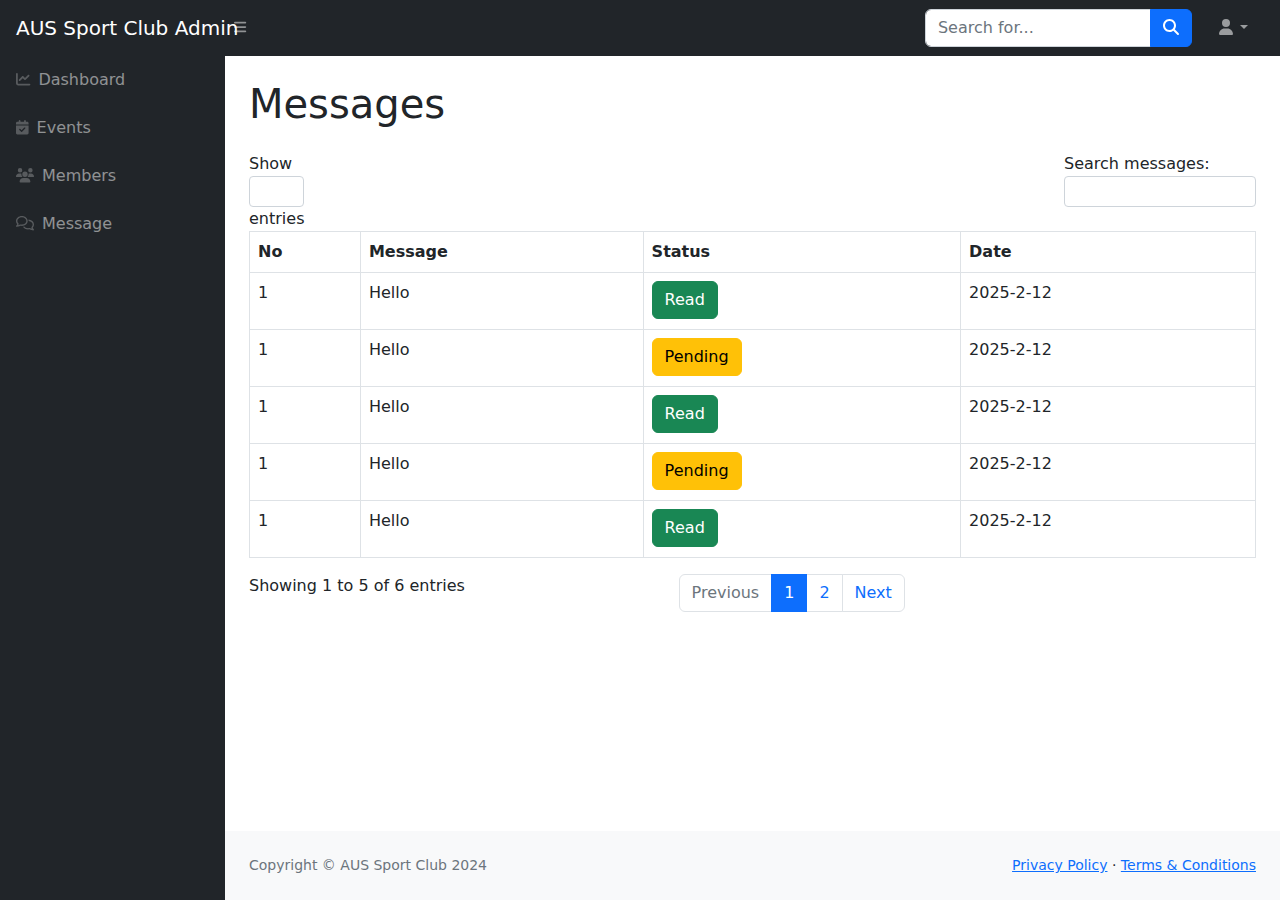
<file: src/pages/admin/messages.html>
<!DOCTYPE html>
<html lang="en">
  <head>
    <meta charset="utf-8" />
    <meta http-equiv="X-UA-Compatible" content="IE=edge" />
    <meta
      name="viewport"
      content="width=device-width, initial-scale=1, shrink-to-fit=no"
    />
    <meta name="description" content="" />
    <meta name="author" content="" />
    <title>Dashboard - AUS Admin</title>
    <!-- datatable css link -->
    <link
      rel="stylesheet"
      href="../../../public/libs/datatables/css/datatables.min.css"
    />

    <!-- sweetalert css link -->
    <link
      rel="stylesheet"
      href="../../../public/libs/sweetalert/sweetalert2.min.css"
    />

    <!-- Custom css link -->
    <link href="../../css/admin.css" rel="stylesheet" />
  </head>
  <body class="sb-nav-fixed">
    <nav class="sb-topnav navbar navbar-expand navbar-dark bg-dark">
      <!-- Navbar Brand-->
      <a class="navbar-brand ps-3" href="index.html">AUS Sport Club Admin</a>
      <!-- Sidebar Toggle-->
      <button
        class="btn btn-link btn-sm order-1 order-lg-0 me-4 me-lg-0"
        id="sidebarToggle"
        href="#!"
      >
        <i class="fas fa-bars"></i>
      </button>
      <!-- Navbar Search-->
      <form
        class="d-none d-md-inline-block form-inline ms-auto me-0 me-md-3 my-2 my-md-0"
      >
        <div class="input-group">
          <input
            class="form-control"
            type="text"
            placeholder="Search for..."
            aria-label="Search for..."
            aria-describedby="btnNavbarSearch"
          />
          <button class="btn btn-primary" id="btnNavbarSearch" type="button">
            <i class="fas fa-search"></i>
          </button>
        </div>
      </form>
      <!-- Navbar-->
      <ul class="navbar-nav ms-auto ms-md-0 me-3 me-lg-4">
        <li class="nav-item dropdown">
          <a
            class="nav-link dropdown-toggle"
            id="navbarDropdown"
            href="#"
            role="button"
            data-bs-toggle="dropdown"
            aria-expanded="false"
            ><i class="fas fa-user fa-fw"></i
          ></a>
          <ul
            class="dropdown-menu dropdown-menu-end"
            aria-labelledby="navbarDropdown"
          >
            <li><a class="dropdown-item" href="#!">Settings</a></li>
            <li><hr class="dropdown-divider" /></li>
            <li><a class="dropdown-item" href="#!">Logout</a></li>
          </ul>
        </li>
      </ul>
    </nav>

    <div id="layoutSidenav">
      <!-- Sidebar Menu -->
      <div id="layoutSidenav_nav">
        <nav class="sb-sidenav accordion sb-sidenav-dark" id="sidenavAccordion">
          <div class="sb-sidenav-menu">
            <div class="nav">
              <a class="nav-link" href="index.html">
                <div class="sb-nav-link-icon">
                  <i class="fa-solid fa-chart-line"></i>
                </div>
                Dashboard
              </a>

              <a class="nav-link" href="events.html">
                <div class="sb-nav-link-icon">
                  <i class="fa-solid fa-calendar-check"></i>
                </div>
                Events
              </a>

              <a class="nav-link" href="members.html">
                <div class="sb-nav-link-icon">
                  <i class="fa-solid fa-users"></i>
                </div>
                Members
              </a>

              <a class="nav-link" href="messages.html">
                <div class="sb-nav-link-icon">
                  <i class="fa-regular fa-comments"></i>
                </div>
                Message
              </a>
            </div>
          </div>
        </nav>
      </div>

      <!-- Main Content -->
      <div id="layoutSidenav_content">
        <main>
          <div class="container-fluid px-4">
            <h1 class="mt-4">Messages</h1>

            <!-- Alert Box -->
            <div id="alert-box" class="mb-4"></div>

            <!-- 
            use submitProfile(title, message)
            to display alert box with title and message
            -->

            <!-- Event Datas Table -->
            <div class="row">
              <div class="card-body">
                <table
                  id="messagesTable"
                  class="table table-bordered table-hover"
                >
                  <thead>
                    <tr>
                      <th scope="col">No</th>
                      <th scope="col">Message</th>
                      <th scope="col">Status</th>
                      <th scope="col">Date</th>
                    </tr>
                  </thead>

                  <tbody>
                    <tr>
                      <td>1</td>
                      <td>
                        <p>Hello</p>
                      </td>
                      <td>
                        <button class="btn btn-disabled btn-success">
                          Read
                        </button>
                      </td>
                      <td>2025-2-12</td>
                    </tr>

                    <tr>
                      <td>1</td>
                      <td>
                        <p>Hello</p>
                      </td>
                      <td>
                        <button class="btn btn-disabled btn-warning">
                          Pending
                        </button>
                      </td>
                      <td>2025-2-12</td>
                    </tr>

                    <tr>
                      <td>1</td>
                      <td>
                        <p>Hello</p>
                      </td>
                      <td>
                        <button class="btn btn-disabled btn-success">
                          Read
                        </button>
                      </td>
                      <td>2025-2-12</td>
                    </tr>

                    <tr>
                      <td>1</td>
                      <td>
                        <p>Hello</p>
                      </td>
                      <td>
                        <button class="btn btn-disabled btn-warning">
                          Pending
                        </button>
                      </td>
                      <td>2025-2-12</td>
                    </tr>

                    <tr>
                      <td>1</td>
                      <td>
                        <p>Hello</p>
                      </td>
                      <td>
                        <button class="btn btn-disabled btn-success">
                          Read
                        </button>
                      </td>
                      <td>2025-2-12</td>
                    </tr>

                    <tr>
                      <td>1</td>
                      <td>
                        <p>Hello</p>
                      </td>
                      <td>
                        <button class="btn btn-disabled btn-warning">
                          Pending
                        </button>
                      </td>
                      <td>2025-2-12</td>
                    </tr>
                  </tbody>
                </table>
              </div>
            </div>
          </div>
        </main>

        <!-- footer section -->
        <footer class="py-4 bg-light mt-auto">
          <div class="container-fluid px-4">
            <div
              class="d-flex align-items-center justify-content-between small"
            >
              <div class="text-muted">Copyright &copy; AUS Sport Club 2024</div>
              <div>
                <a href="#">Privacy Policy</a>
                &middot;
                <a href="#">Terms &amp; Conditions</a>
              </div>
            </div>
          </div>
        </footer>
      </div>
    </div>

    <!-- bootstrap js link -->
    <script src="../../../public/libs/bootstrap-5/js/bootstrap.bundle.min.js"></script>

    <!-- jquery js link -->
    <script src="../../../public/libs/jquery/jquery-3.7.1.min.js"></script>

    <!-- fontawesome js link -->
    <script src="../../../public/libs/fontawesome-6/js/all.min.js"></script>

    <!-- datatables js link -->
    <script src="../../../public/libs/datatables/js/datatables.min.js"></script>

    <!-- **********
    datatable initialization here 
    ********** -->
    <script>
      document.addEventListener("DOMContentLoaded", function () {
        // Initialize DataTable for messagesTable
        $("#messagesTable").DataTable({
          paging: true, // Enable pagination
          searching: true, // Enable search bar
          ordering: true, // Enable column sorting
          info: true, // Show table information
          pageLength: 5, // Default number of rows per page
          lengthChange: true, // Allow users to change rows per page
          columnDefs: [
            {
              targets: 2, // Disable sorting for the 'Status' column (3rd column, 0-indexed)
              orderable: false,
            },
          ],
          language: {
            search: "Search messages:", // Custom text for the search bar
            paginate: {
              previous: "Previous", // Custom text for previous button
              next: "Next", // Custom text for next button
            },
          },
        });
      });
    </script>

    <!-- sweetalert js link -->
    <script src="../../../public/libs/sweetalert/sweetalert2.all.min.js"></script>

    <!-- custom js link -->
    <script src="../../js/admin.js"></script>
  </body>
</html>
</file>
